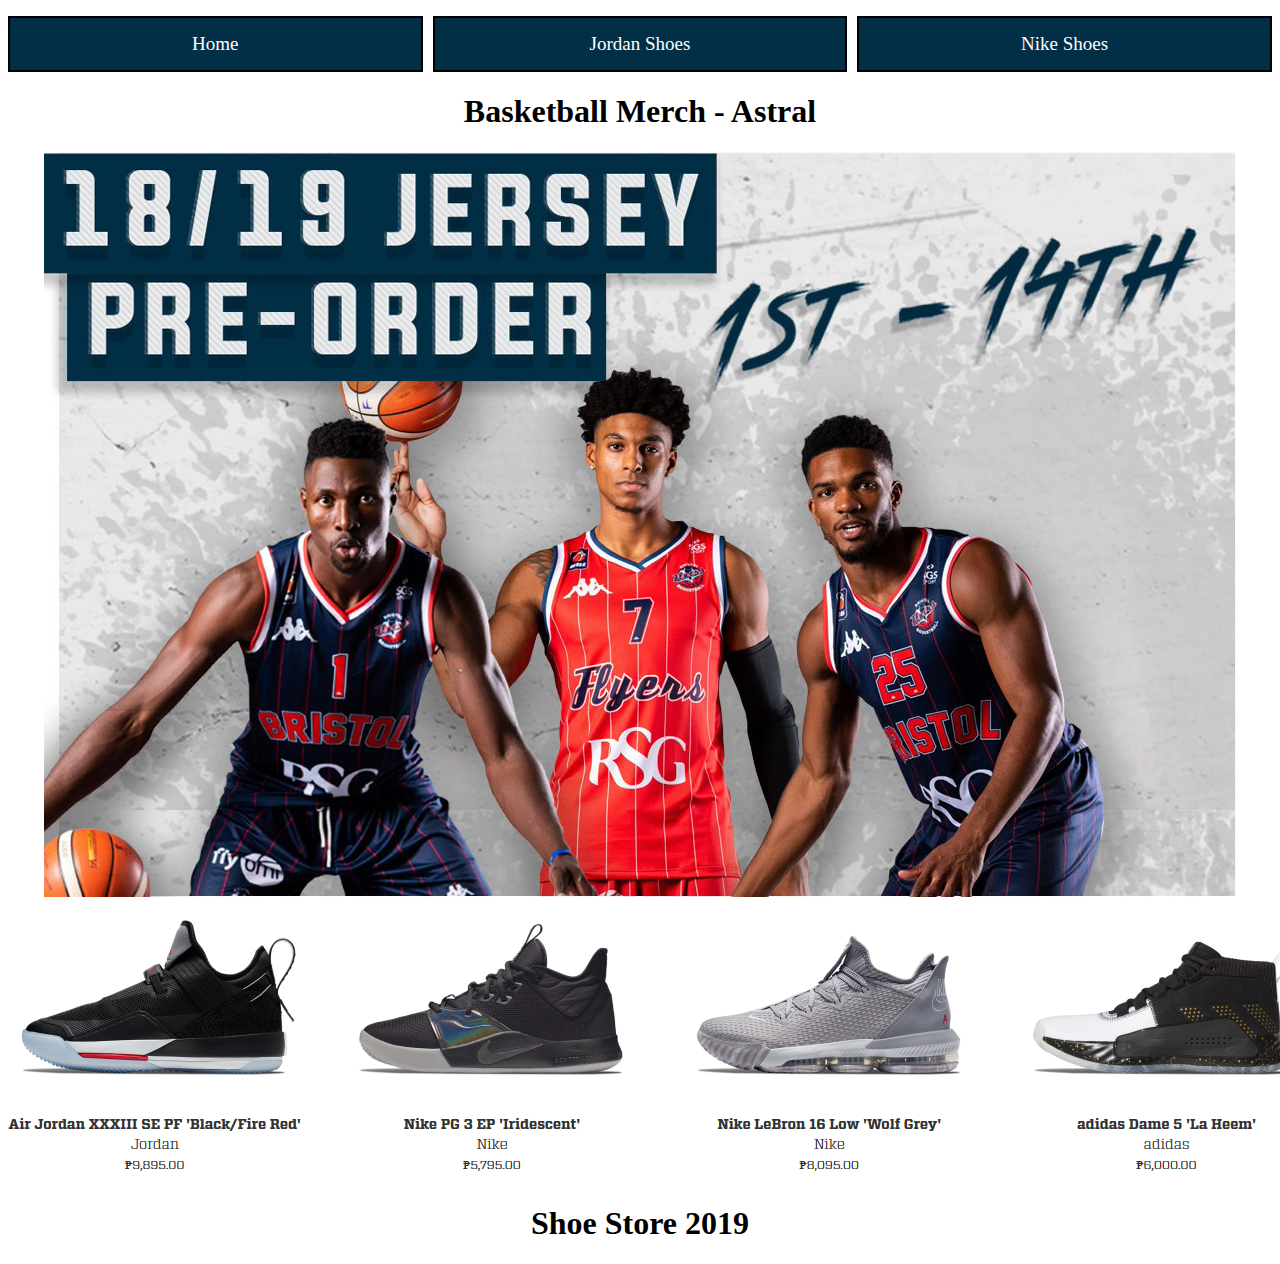
<file: index.html>
<!DOCTYPE html>
<html>
	<head>
		<link rel="stylesheet" href="css/style.css">
		<title>Basketball Merch</title>
	</head>
	<body>
		<div class="header">
			<ul class="menu">
				<a href="index.html"><li>Home</li></a>
				<a href="index2.html"><li>Jordan Shoes</li></a>
				<a href="index3.html"><li>Nike Shoes</li></a>
			</ul>
						<h1>Basketball Merch - Astral</h1>
		</div>
		<div class="showcase">
			<img src="images/orderimage.jpg">
		</div>
		<div class="recommended">
			<img src="images/shoesgoogleimages.PNG">
		</div>
		<div class="footer">
			<h1>Shoe Store 2019</h1>
		</div>
	</body>
</html>
</file>
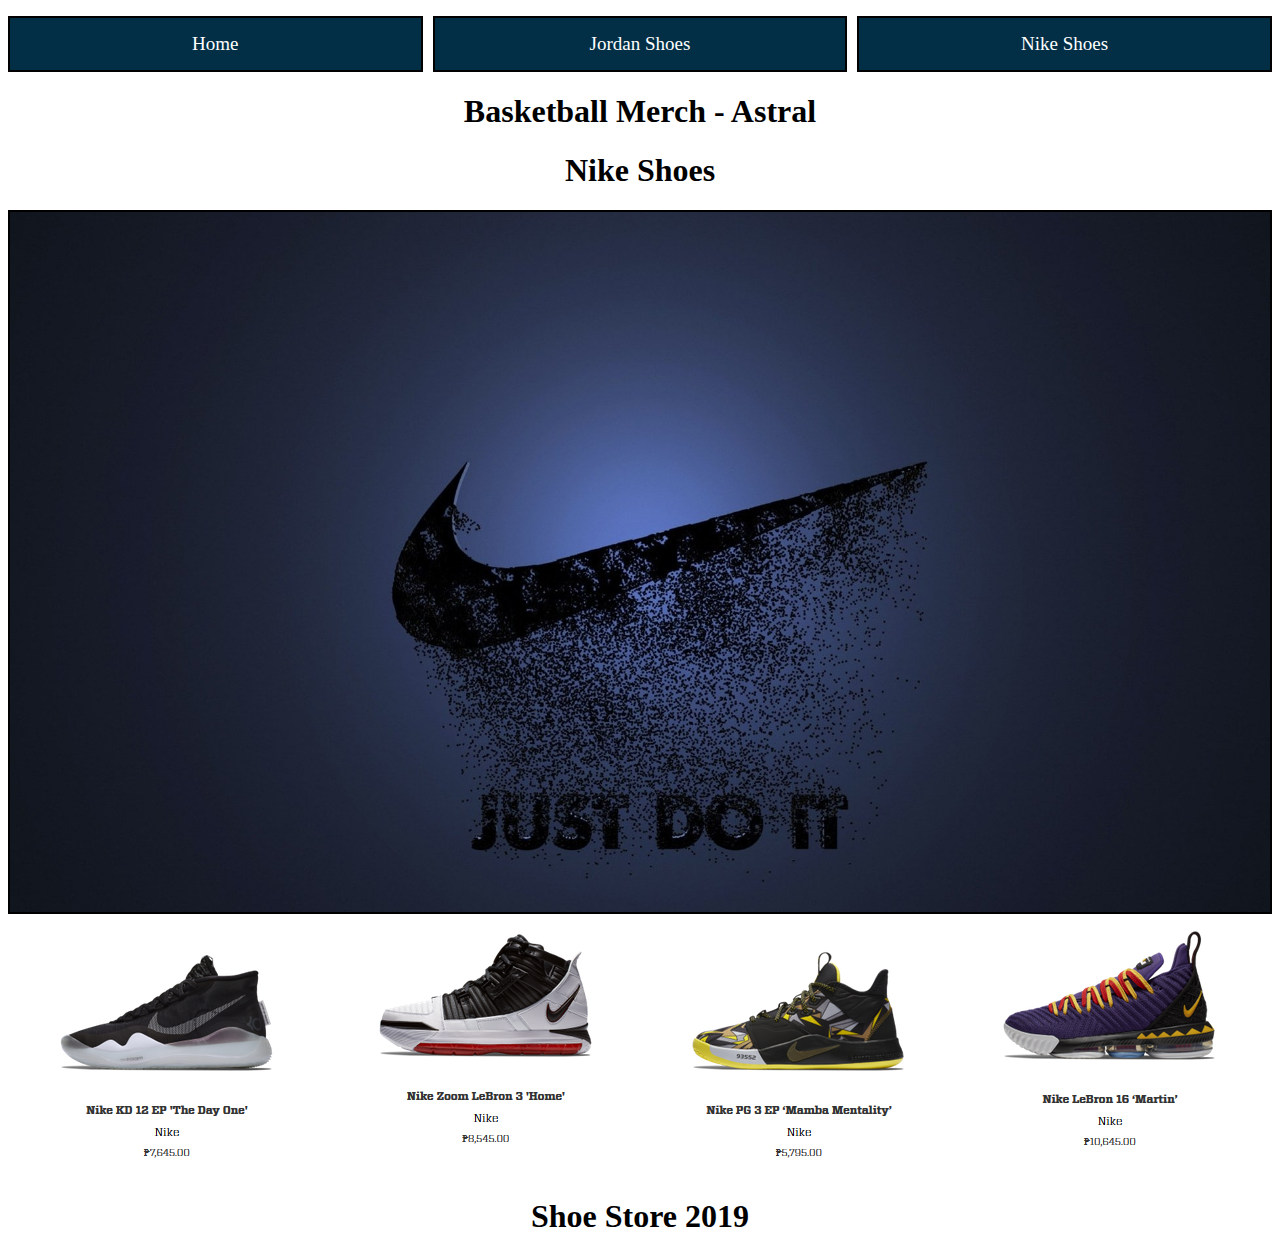
<file: index3.html>
<!DOCTYPE html>
<html>
	<head>
		<link rel="stylesheet" href="css/style3.css">
		<title>Basketball Merch</title>
	</head>
	<body>
		<div class="header">
			<ul class="menu">
				<a href="index.html"><li>Home</li></a>
				<a href="index2.html"><li>Jordan Shoes</li></a>
				<a href="index3.html"><li>Nike Shoes</li></a>
			</ul>
						<h1>Basketball Merch - Astral</h1>
						<h1>Nike Shoes</h1>
		</div>
		<div class="showcase">
		</div>
		<div class="items">
			<img src="images/nikedayone.png">
			<img src="images/nikehome.png">
			<img src="images/nikemamba.png">
			<img src="images/nikemartin.png">
		</div>
		<div class="footer">
			<h1>Shoe Store 2019</h1>
		</div>
	</body>
</html>
</file>
<file: css/style.css>
.menu{
	grid-template-columns: 1fr 1fr 1fr;
	display: grid;
	grid-gap: 10px;
	padding: 0px;
}
a{
	text-decoration: none;
}
li{
	border: 2px black solid;
	color: white;
	padding: 15px;
	list-style: none;
	text-align: center;
	font-size: 19px;
	background: #022f46;
}
li:hover{
	background: #e4e4e4;
	color: #022f46;
	border: 2px black solid;
}
img{
	margin: 0 auto;
	display: block;
}
h1{
	text-align: center;
}
.items{
	grid-template-columns: 1fr 1fr 1fr 1fr;
	
	display: grid;
}
</file>
<file: css/style3.css>
.menu{
	grid-template-columns: 1fr 1fr 1fr;
	display: grid;
	grid-gap: 10px;
	padding: 0px;
}
a{
	text-decoration: none;
}
li{
	border: 2px black solid;
	color: white;
	padding: 15px;
	list-style: none;
	text-align: center;
	font-size: 19px;
	background: #022f46;
}
li:hover{
	background: #e4e4e4;
	color: #022f46;
	border: 2px black solid;
}
img{
	margin: 0 auto;
	display: block;
}
img:hover{
		border: black solid 2px;
}
h1{
	text-align: center;
}
.showcase{
	margin-bottom: 10px;
			border: black solid 2px;
	height: 700px;
	background-image: url(../images/nike.jpg);
	background-repeat: no-repeat;
	background-position: center;
	background-size: cover;
}
.items{
	grid-template-columns: 1fr 1fr 1fr 1fr;
	
	display: grid;
}
</file>
